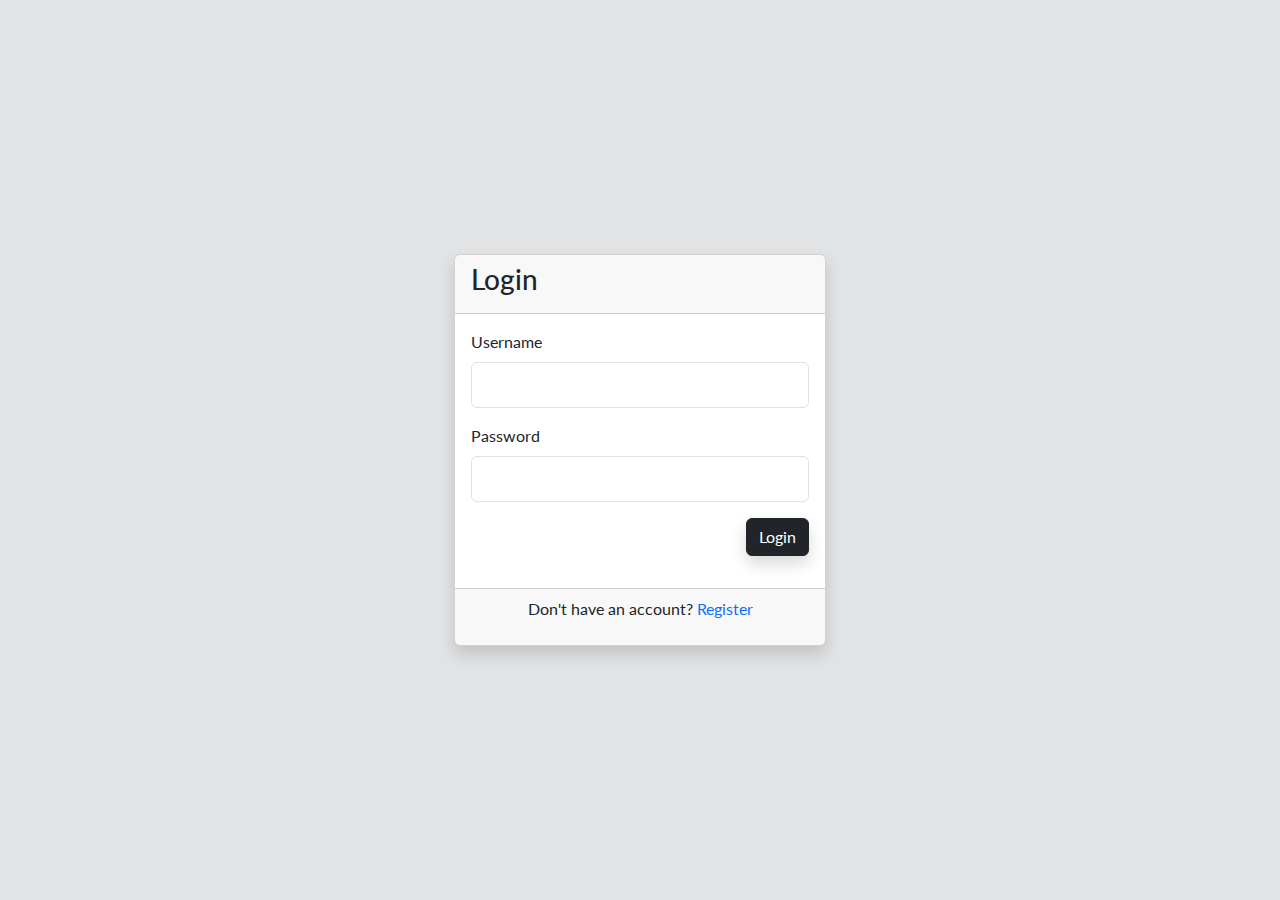
<file: template/login.html>
<!DOCTYPE html>
<html lang="en">
<head>
    <meta charset="UTF-8">
    <meta name="viewport" content="width=device-width, initial-scale=1.0">
    <link rel="stylesheet" href="bootstrap.min.css">
    <link rel="stylesheet" href="style.css">
    <link rel="stylesheet" href="https://cdn.jsdelivr.net/npm/bootstrap-icons@1.11.3/font/bootstrap-icons.min.css">
    <link rel="preconnect" href="https://fonts.googleapis.com">
    <link rel="preconnect" href="https://fonts.gstatic.com" crossorigin>
    <link href="https://fonts.googleapis.com/css2?family=Lato:ital,wght@0,100;0,300;0,400;0,700;0,900;1,100;1,300;1,400;1,700;1,900&display=swap" rel="stylesheet">
    <title>BUMPER</title>
</head>
<body class="bg-secondary-subtle">
    <div class="container vh-100 d-flex justify-content-center position-relative align-items-center">
        <div class="col-12 col-md-5 col-lg-4">
            <div class="card shadow">
                <div class="card-header">
                    <h3>Login</h3>
                </div>
                <div class="card-body">
                    <form action="">
                        <div class="mb-3">
                            <label for="username" class="form-label">Username</label>
                            <input type="text" class="form-control" name="username" id="username">
                        </div>
                        <div class="mb-3">
                            <label for="password" class="form-label">Password</label>
                            <input type="password" class="form-control" name="password" id="password">
                        </div>
                        <div class="mb-3 text-end">
                            <button class="btn btn-dark shadow">
                                Login
                            </button>
                        </div>
                    </form>
                </div>
                <div class="card-footer text-center">
                    <p>Don't have an account? <a href="" class="text-decoration-none">Register</a></p>
                </div>
            </div>
        </div>
    </div>
    <script src="bootstrap.bundle.min.js"></script>
    <script src="script.js"></script>
</body>
</html>
</file>
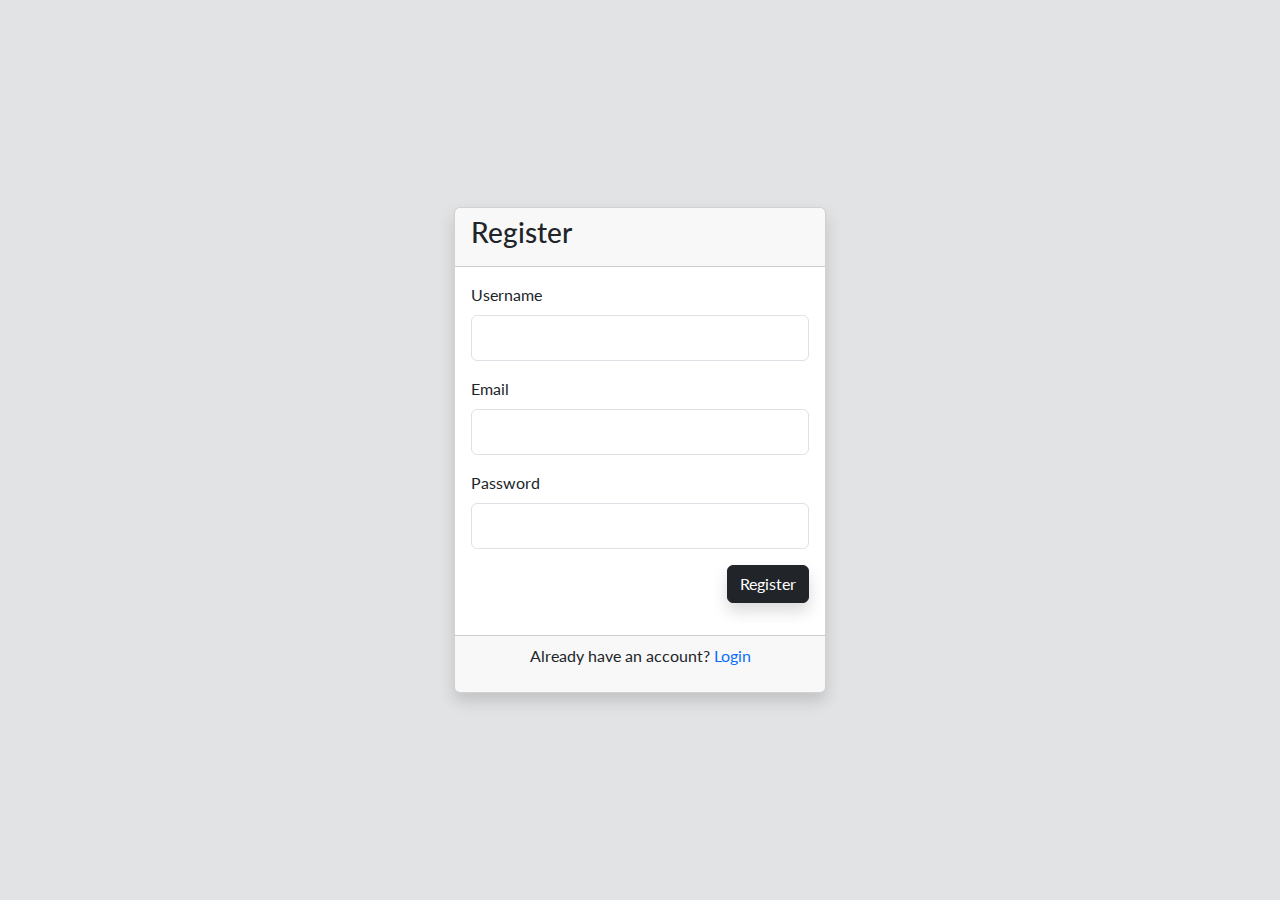
<file: template/register.html>
<!DOCTYPE html>
<html lang="en">
<head>
    <meta charset="UTF-8">
    <meta name="viewport" content="width=device-width, initial-scale=1.0">
    <link rel="stylesheet" href="bootstrap.min.css">
    <link rel="stylesheet" href="style.css">
    <link rel="stylesheet" href="https://cdn.jsdelivr.net/npm/bootstrap-icons@1.11.3/font/bootstrap-icons.min.css">
    <link rel="preconnect" href="https://fonts.googleapis.com">
    <link rel="preconnect" href="https://fonts.gstatic.com" crossorigin>
    <link href="https://fonts.googleapis.com/css2?family=Lato:ital,wght@0,100;0,300;0,400;0,700;0,900;1,100;1,300;1,400;1,700;1,900&display=swap" rel="stylesheet">
    <title>BUMPER</title>
</head>
<body class="bg-secondary-subtle">
    <div class="container vh-100 d-flex justify-content-center position-relative align-items-center">
        <div class="col-12 col-md-5 col-lg-4">
            <div class="card shadow">
                <div class="card-header">
                    <h3>Register</h3>
                </div>
                <div class="card-body">
                    <form action="">
                        <div class="mb-3">
                            <label for="username" class="form-label">Username</label>
                            <input type="text" class="form-control" name="username" id="username">
                        </div>
                        <div class="mb-3">
                            <label for="email" class="form-label">Email</label>
                            <input type="email" class="form-control" name="email" id="email">
                        </div>
                        <div class="mb-3">
                            <label for="password" class="form-label">Password</label>
                            <input type="password" class="form-control" name="password" id="password">
                        </div>
                        <div class="mb-3 text-end">
                            <button class="btn btn-dark shadow">
                                Register
                            </button>
                        </div>
                    </form>
                </div>
                <div class="card-footer text-center">
                    <p>Already have an account? <a href="" class="text-decoration-none">Login</a></p>
                </div>
            </div>
        </div>
    </div>
    <script src="bootstrap.bundle.min.js"></script>
    <script src="script.js"></script>
</body>
</html>
</file>
<file: template/style.css>
*{
    padding: 0;
    margin: 0;
    box-sizing: border-box;
    font-family: "Lato", serif;
    font-weight: 400;
    font-style: normal;
}

.form-search {
    opacity: 0;
    visibility: hidden;
    transition: opacity 0.3s ease, visibility 0.3s;
    z-index: 1;
}

.form-control:focus, 
.form-control:active, 
.form-control:focus-visible {
    outline: none !important;
    box-shadow: none !important;
}

.btn:focus, 
.btn:active, 
.btn:focus-visible {
    outline: none !important;
    box-shadow: none !important;
    border: none !important;
}

.form-search form input{
    border-radius: 5px 0 0 5px;
}
.form-search.show {
    opacity: 1;
    visibility: visible;
}
.form-control{
    padding: 10px 5px !important;
}

.hero-content{
    position: absolute;
    bottom: 20px;
    left: 60px;
}

.sidebar{
    height: 777px;
}
@media screen and (max-width:980px){
    .hero-content{
        left: 35px;
    }
}
@media screen and (max-width:768px){
    .form-control{
        padding: 7px 5px !important;
    }
    .hero-content{
        left: 25px;
    }
}
</file>
